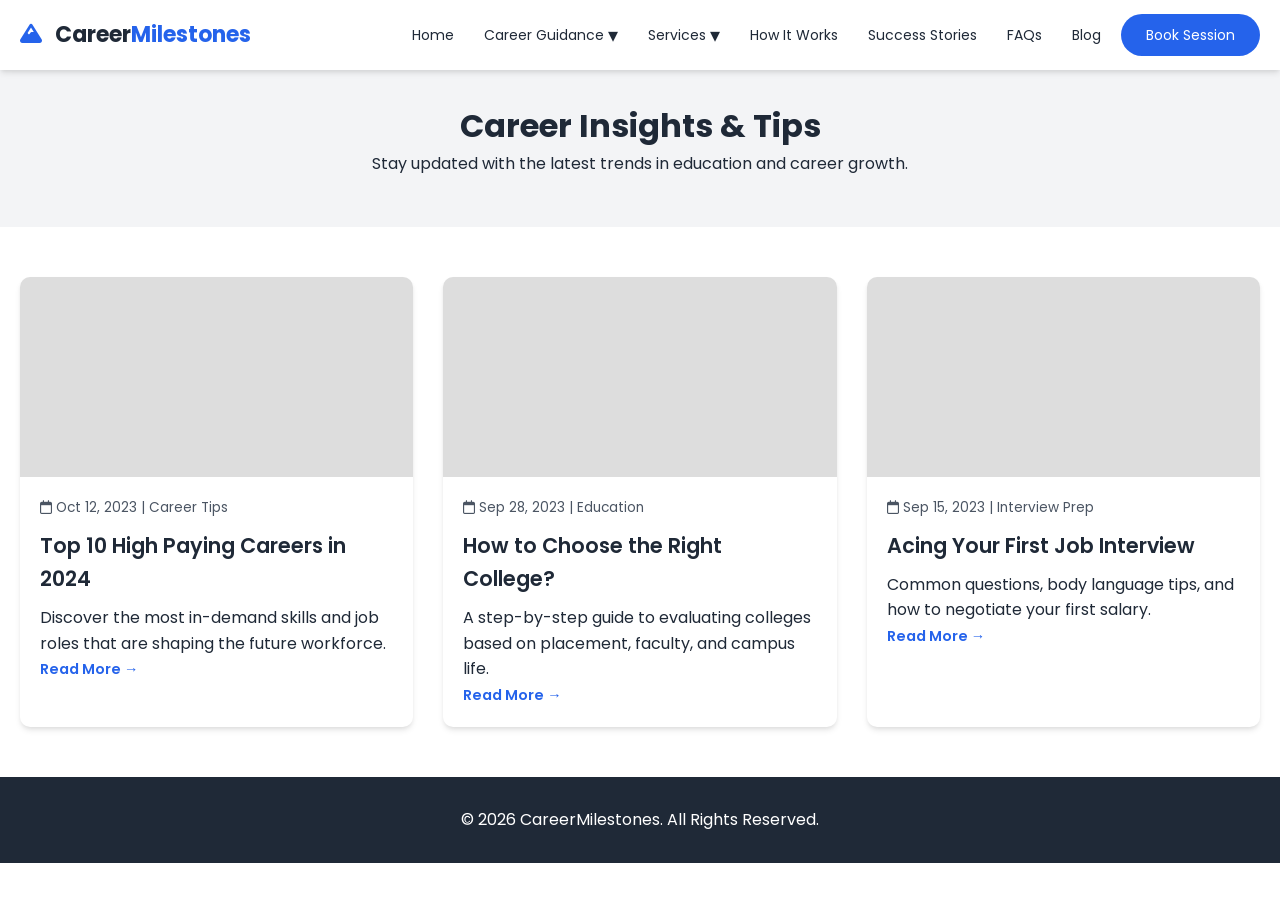
<file: blog.html>
<!DOCTYPE html>
<html lang="en">
<head>
    <meta charset="UTF-8">
    <meta name="viewport" content="width=device-width, initial-scale=1.0">
    <title>Blog | CareerMilestones</title>
    <link rel="stylesheet" href="index.css">
    <link href="https://fonts.googleapis.com/css2?family=Poppins:wght@300;400;500;600;700&display=swap" rel="stylesheet">
    <link rel="stylesheet" href="https://cdnjs.cloudflare.com/ajax/libs/font-awesome/6.4.0/css/all.min.css">
    <style>
        .blog-header { padding: 100px 0 50px; text-align: center; background: var(--light); }
        .blog-grid { display: grid; grid-template-columns: repeat(auto-fit, minmax(300px, 1fr)); gap: 30px; padding: 50px 0; }
        .blog-card { background: #fff; border-radius: 10px; overflow: hidden; box-shadow: var(--shadow); }
        .blog-img { height: 200px; background: #ddd; background-size: cover; background-position: center; }
        .blog-content { padding: 20px; }
        .blog-meta { font-size: 0.85rem; color: var(--text-gray); margin-bottom: 10px; }
        .blog-content h3 { margin-bottom: 10px; font-size: 1.3rem; font-weight: 600; color: var(--dark); }
        .read-more { color: var(--primary); font-weight: 600; font-size: 0.9rem; }
    </style>
</head>
<body>

    <!-- Navigation -->
    <nav class="navbar navbar-white">
        <div class="container nav-container">
            <a href="index.html" class="logo"><i class="fas fa-mountain"></i> Career<span class="highlight">Milestones</span></a>
            <ul class="nav-links">
                <li><a href="index.html#home">Home</a></li>

                <!-- Dropdown: Career Guidance -->
                <li class="dropdown">
                    <a href="#">Career Guidance <span class="arrow">▾</span></a>
                    <ul class="dropdown-menu">
                        <li><a href="index.html#after10">After 10th</a></li>
                        <li><a href="index.html#after12">After 12th</a></li>
                        <li><a href="index.html#graduation">After Graduation</a></li>
                        <li><a href="index.html#careerswitch">Career Switch</a></li>
                        <li><a href="index.html#studyabroad">Study Abroad</a></li>
                    </ul>
                </li>

                <!-- Dropdown: Services -->
                <li class="dropdown">
                    <a href="#">Services <span class="arrow">▾</span></a>
                    <ul class="dropdown-menu">
                        <li><a href="index.html#aptitude">Aptitude Test</a></li>
                        <li><a href="index.html#counseling">1-to-1 Counseling</a></li>
                        <li><a href="index.html#careerplanning">Career Planning</a></li>
                        <li><a href="index.html#resume">Resume & Interview</a></li>
                    </ul>
                </li>

                <li><a href="index.html#process">How It Works</a></li>
                <li><a href="index.html#success">Success Stories</a></li>
                <li><a href="index.html#faq">FAQs</a></li>
                <li><a href="blog.html">Blog</a></li>

                <li><a href="index.html#contact" class="btn-nav">Book Session</a></li>
            </ul>
            <div class="hamburger"><i class="fas fa-bars"></i></div>
        </div>
    </nav>

    <!-- Blog Header -->
    <header class="blog-header">
        <div class="container">
            <h1>Career Insights & Tips</h1>
            <p>Stay updated with the latest trends in education and career growth.</p>
        </div>
    </header>

    <!-- Blog Content -->
    <section class="container">
        <div class="blog-grid">
            <!-- Blog 1 -->
            <div class="blog-card">
                <div class="blog-img" style="background-image: url('https://images.unsplash.com/photo-1454165804606-c3d57bc86b40?ixlib=rb-4.0.3&auto=format&fit=crop&w=800&q=80');"></div>
                <div class="blog-content">
                    <div class="blog-meta"><i class="far fa-calendar"></i> Oct 12, 2023 | Career Tips</div>
                    <h3>Top 10 High Paying Careers in 2024</h3>
                    <p>Discover the most in-demand skills and job roles that are shaping the future workforce.</p>
                    <a href="#" class="read-more">Read More &rarr;</a>
                </div>
            </div>
            <!-- Blog 2 -->
            <div class="blog-card">
                <div class="blog-img" style="background-image: url('https://images.unsplash.com/photo-1523240795612-9a054b0db644?ixlib=rb-4.0.3&auto=format&fit=crop&w=800&q=80');"></div>
                <div class="blog-content">
                    <div class="blog-meta"><i class="far fa-calendar"></i> Sep 28, 2023 | Education</div>
                    <h3>How to Choose the Right College?</h3>
                    <p>A step-by-step guide to evaluating colleges based on placement, faculty, and campus life.</p>
                    <a href="#" class="read-more">Read More &rarr;</a>
                </div>
            </div>
            <!-- Blog 3 -->
            <div class="blog-card">
                <div class="blog-img" style="background-image: url('https://images.unsplash.com/photo-1573496359142-b8d87734a5a2?ixlib=rb-4.0.3&auto=format&fit=crop&w=800&q=80');"></div>
                <div class="blog-content">
                    <div class="blog-meta"><i class="far fa-calendar"></i> Sep 15, 2023 | Interview Prep</div>
                    <h3>Acing Your First Job Interview</h3>
                    <p>Common questions, body language tips, and how to negotiate your first salary.</p>
                    <a href="#" class="read-more">Read More &rarr;</a>
                </div>
            </div>
        </div>
    </section>

    <!-- Footer -->
    <footer>
        <div class="container footer-content">
            <p>&copy; 2026 CareerMilestones. All Rights Reserved.</p>
        </div>
    </footer>

    <script>
        // Simple Mobile Menu for Blog Page
        const hamburger = document.querySelector('.hamburger');
        const navLinks = document.querySelector('.nav-links');
        if(hamburger) {
            hamburger.addEventListener('click', () => {
                navLinks.classList.toggle('nav-active');
                const icon = hamburger.querySelector('i');
                if (navLinks.classList.contains('nav-active')) {
                    icon.classList.remove('fa-bars');
                    icon.classList.add('fa-times');
                } else {
                    icon.classList.remove('fa-times');
                    icon.classList.add('fa-bars');
                }
            });
        }
    </script>
</body>
</html>
</file>
<file: index.css>
/* --- Variables & Reset --- */
:root {
    --primary: #2563eb;       /* Professional Blue */
    --secondary: #1e40af;     /* Darker Blue */
    --accent: #06b6d4;        /* Teal */
    --gradient-primary: linear-gradient(135deg, #2563eb 0%, #06b6d4 100%);
    --gradient-soft: linear-gradient(135deg, #e0e7ff 0%, #f3f4f6 100%);
    --dark: #1f2937;
    --light: #f3f4f6;
    --white: #ffffff;
    --text-gray: #4b5563;
    --shadow: 0 4px 6px -1px rgba(0, 0, 0, 0.1), 0 2px 4px -1px rgba(0, 0, 0, 0.06);
    --transition: all 0.3s ease;
}

* {
    margin: 0;
    padding: 0;
    box-sizing: border-box;
}

html {
    scroll-behavior: smooth;
}

body {
    font-family: 'Poppins', sans-serif;
    line-height: 1.6;
    color: var(--dark);
    background-color: var(--white);
}

a { text-decoration: none; color: inherit; }
ul { list-style: none; }
img { max-width: 100%; display: block; }

/* --- Layout Utilities --- */
.container {
    /* max-width: 1100px; */
    margin: 0 auto;
    padding: 0 20px;
}

.section { padding-top: 60px; padding-bottom: 80px; }
.bg-light { background-color: var(--light); }

/* --- Buttons --- */
.btn {
    display: inline-block;
    padding: 12px 30px;
    border-radius: 50px;
    font-weight: 600;
    transition: var(--transition);
    cursor: pointer;
    border: none;
    font-size: 1rem;
}

.btn-primary {
    background: var(--gradient-primary);
    color: var(--white);
}

.btn-primary:hover { background-color: var(--secondary); transform: translateY(-2px); }

.btn-secondary {
    background-color: transparent;
    border: 2px solid var(--white);
    color: var(--white);
    margin-left: 10px;
}

.btn-secondary:hover { background-color: var(--white); color: var(--primary); }

/* --- Navbar --- */
.navbar {
    background: transparent;
    box-shadow: none;
    position: fixed;
    width: 100%;
    top: 0;
    z-index: 1000;
    height: 70px;
    display: flex;
    align-items: center;
    transition: background 0.3s ease, box-shadow 0.3s ease;
}

.navbar.scrolled, .navbar.navbar-white {
    background: var(--white);
    box-shadow: var(--shadow);
}

.nav-container {
    display: flex;
    justify-content: space-between;
    align-items: center;
    width: 100%;
}

.logo {
    font-size: 22px;
    /* font-size: 1.5rem; */
    font-weight: 700;
    color: var(--white);
    transition: color 0.3s ease;
}

.navbar.scrolled .logo, .navbar.navbar-white .logo {
    color: var(--dark);
}

.logo i {
    color: var(--accent);
    margin-right: 8px;
    transition: color 0.3s ease;
}

.navbar.scrolled .logo i, .navbar.navbar-white .logo i {
    color: var(--primary);
}
.nav-links {
    display: flex;
    align-items: center;
    gap: 10px;
}

.nav-links a {
    font-weight: 400;
    color: var(--white);
    padding: 10px 10px;
    transition: var(--transition);
    font-size: 14px;
        text-align: center;
    align-items: center;
    display

: flex;
    align-content: center;
    justify-content: center;
}

.navbar.scrolled .nav-links a, .navbar.navbar-white .nav-links a {
    color: var(--dark);
}

.nav-links a:hover {
    color: var(--accent);
}

.navbar.scrolled .nav-links a:hover, .navbar.navbar-white .nav-links a:hover {
    color: var(--primary);
}

/* Dropdown */
.dropdown {
    position: relative;
}

.dropdown-menu {
    position: absolute;
    top: 110%;
    left: 0;
    background: #fff;
    min-width: 220px;
    border-radius: 10px;
    box-shadow: 0 12px 30px rgba(0,0,0,0.12);
    opacity: 0;
    visibility: hidden;
    transform: translateY(10px);
    transition: all 0.3s ease;
    z-index: 999;
}

.dropdown-menu li {
    border-bottom: 1px solid #f0f0f0;
}

.dropdown-menu li:last-child {
    border-bottom: none;
}

.dropdown-menu a {
    display: block;
    padding: 12px 16px;
    font-size: 0.95rem;
}

.dropdown-menu a:hover {
    background: #f5f7ff;
    color: #4f46e5;
}

/* Show dropdown */
.dropdown:hover .dropdown-menu {
    opacity: 1;
    visibility: visible;
    transform: translateY(0);
}

/* Dropdown Active State (Parent Link) */
.dropdown:hover > a {
    color: var(--accent);
}

.navbar.scrolled .dropdown:hover > a, .navbar.navbar-white .dropdown:hover > a {
    color: var(--primary);
}

/* Arrow */
.arrow {
    font-size: 20px;
    margin-left: 4px;
}

.highlight { color: var(--primary); }

.nav-links .btn-nav {
    background-color: var(--primary);
    color: var(--white);
    padding: 10px 25px;
    border-radius: 50px;
}
.nav-links .btn-nav:hover { background-color: var(--secondary); color: var(--white) !important; transform: translateY(-2px); }

.navbar.scrolled .nav-links .btn-nav, .navbar.navbar-white .nav-links .btn-nav {
    color: var(--white);
}

/* Active Nav Link State */
.nav-links a.active:not(.btn-nav) {
    color: var(--accent);
    font-weight: 600;
}

.navbar.scrolled .nav-links a.active:not(.btn-nav), .navbar.navbar-white .nav-links a.active:not(.btn-nav) {
    color: var(--primary);
}

.hamburger { display: none; cursor: pointer; font-size: 1.5rem; color: var(--white); transition: color 0.3s ease; }

.navbar.scrolled .hamburger, .navbar.navbar-white .hamburger { color: var(--dark); }

/* --- Hero Section --- */
.hero {
    height: 90vh;
    position: relative;
    display: flex;
    align-items: center;
    text-align: center;
    color: var(--white);
    overflow: hidden;
}

.hero-slider {
    position: absolute;
    top: 0;
    left: 0;
    width: 100%;
    height: 100%;
    z-index: 0;
}

.slide {
    position: absolute;
    top: 0;
    left: 0;
    width: 100%;
    height: 100%;
    opacity: 0;
    transition: opacity 1.5s ease-in-out;
    display: flex;
    align-items: center;
    justify-content: center;
}

.slide.active {
    opacity: 1;
}

.slide-bg {
    position: absolute;
    top: 0;
    left: 0;
    width: 100%;
    height: 100%;
    background-size: cover;
    background-position: center;
    transform: scale(1.1);
    transition: transform 6s linear;
    z-index: 0;
}

.slide.active .slide-bg {
    transform: scale(1);
}

.overlay {
    position: absolute;
    top: 0; left: 0; width: 100%; height: 100%;
    /* background: linear-gradient(to bottom, rgba(0, 0, 0, 0.4), rgba(0, 0, 0, 0.8)); */
        background: linear-gradient(to bottom, rgb(127 124 124 / 40%), rgba(0, 0, 0, 0.8));
    z-index: 1;
}

.hero-content {
    position: relative;
    z-index: 2;
    max-width: 800px;
    margin: 0 auto;
    margin-top: 70px;
}

.hero h1 {
    font-size: 3.8rem;
    margin-bottom: 20px;
    line-height: 1.2;
    font-weight: 800;
    text-shadow: 0 2px 10px rgba(0,0,0,0.3);
    letter-spacing: -1px;
}

.hero p {
    font-size: 1.2rem;
    margin-bottom: 30px;
    opacity: 0.9;
}

/* --- Services --- */
.section-header { text-align: center; margin-bottom: 50px; }
.section-header h2 {
    font-size: 2.5rem;
    margin-bottom: 15px;
    color: var(--dark);
    font-weight: 700;
    position: relative;
    padding-bottom: 15px;
}
.section-header h2::after {
    content: '';
    position: absolute;
    bottom: 0;
    left: 50%;
    transform: translateX(-50%);
    width: 80px;
    height: 4px;
    background: var(--gradient-primary);
    border-radius: 2px;
}
.section-header p { color: var(--text-gray); }

.cards-grid {
    display: grid;
    grid-template-columns: repeat(auto-fit, minmax(300px, 1fr));
    gap: 30px;
}

.card {
    background: var(--white);
    padding: 40px 30px;
    border-radius: 10px;
    box-shadow: var(--shadow);
    transition: var(--transition);
    text-align: center;
    border-top: 4px solid transparent;
}

.card:hover { 
    transform: translateY(-10px); 
    border-top: 4px solid var(--primary);
}

.icon-box {
    font-size: 2.5rem;
    color: var(--accent);
    margin-bottom: 20px;
}

.card h3 { margin-bottom: 15px; font-size: 1.35rem; font-weight: 600; color: var(--dark); }
.card p { color: var(--text-gray); font-size: 0.95rem; }

/* --- About Section --- */
.split-layout {
    display: grid;
    grid-template-columns: 1fr 1fr;
    gap: 50px;
    align-items: center;
}

.about-image img {
    border-radius: 10px;
    box-shadow: var(--shadow);
}

.about-text h2 {
    font-size: 2.5rem;
    margin-bottom: 20px;
    font-weight: 700;
    position: relative;
    padding-bottom: 15px;
}
.about-text h2::after {
    content: '';
    position: absolute;
    left: 0;
    bottom: 0;
    width: 60px;
    height: 4px;
    background: var(--gradient-primary);
    border-radius: 2px;
}
.about-text p { color: var(--text-gray); margin-bottom: 20px; }

.feature-list li { margin-bottom: 15px; display: flex; align-items: center; gap: 10px; font-weight: 500; }
.feature-list i { color: var(--accent); font-size: 1.2rem; }

/* --- Contact Section --- */
.contact-box {
    display: grid;
    grid-template-columns: 1fr 1.5fr;
    background: var(--white);
    box-shadow: var(--shadow);
    border-radius: 10px;
    overflow: hidden;
}

.contact-info {
    background: var(--gradient-primary);
    color: var(--white);
    padding: 40px;
    display: flex;
    flex-direction: column;
    justify-content: center;
}

.contact-info h2 { margin-bottom: 20px; font-size: 2.2rem; font-weight: 700; }
.contact-info p { margin-bottom: 30px; opacity: 0.9; }
.info-item { display: flex; align-items: center; gap: 15px; margin-bottom: 20px; }
.social-icons-contact a { color: var(--white); font-size: 1.5rem; margin-right: 15px; transition: var(--transition); }
.social-icons-contact a:hover { color: var(--accent); }

.contact-form { padding: 40px; }
.form-group { margin-bottom: 20px; }
.form-group label { display: block; margin-bottom: 8px; font-weight: 500; font-size: 0.9rem; }
.form-group input, .form-group textarea {
    width: 100%;
    padding: 12px;
    border: 1px solid #ddd;
    border-radius: 5px;
    font-family: inherit;
    transition: var(--transition);
}
.form-group input:focus, .form-group textarea:focus {
    outline: none;
    border-color: var(--primary);
    box-shadow: 0 0 0 3px rgba(37, 99, 235, 0.1);
}

/* Form Validation Styles */
.error-msg {
    color: #ef4444;
    font-size: 0.85rem;
    margin-top: 5px;
    display: none;
}

@keyframes shake {
    0%, 100% { transform: translateX(0); }
    20%, 60% { transform: translateX(-5px); }
    40%, 80% { transform: translateX(5px); }
}

.form-group.error input, .form-group.error textarea {
    border-color: #ef4444;
    animation: shake 0.4s ease-in-out;
}

.form-group.error .error-msg {
    display: block;
}

/* --- Footer --- */
footer {
    background: var(--dark);
    color: var(--white);
    padding: 30px 0;
    text-align: center;
}

/* --- Stats Section --- */
.stats-section {
    background: var(--gradient-primary);
    color: var(--white);
    padding: 60px 0;
}

.stats-grid {
    display: flex;
    justify-content: space-around;
    text-align: center;
    flex-wrap: wrap;
    gap: 30px;
}

.stat-item h3 { font-size: 3rem; margin-bottom: 5px; }
.stat-item p { font-size: 1.1rem; opacity: 0.9; }

/* --- Process Section --- */
.process-grid {
    display: grid;
    grid-template-columns: repeat(auto-fit, minmax(220px, 1fr));
    gap: 30px;
    text-align: center;
}

.process-step {
    padding: 20px;
}

.step-number {
    background: var(--gradient-primary);
    color: var(--white);
    width: 50px;
    height: 50px;
    border-radius: 50%;
    display: flex;
    align-items: center;
    justify-content: center;
    font-size: 1.2rem;
    font-weight: 700;
    margin: 0 auto 20px;
}

.process-step h3 { margin-bottom: 15px; font-size: 1.3rem; font-weight: 600; color: var(--dark); }
.process-step p { color: var(--text-gray); font-size: 0.9rem; }

/* --- Testimonials Section --- */
.testimonials-grid {
    display: grid;
    grid-template-columns: repeat(auto-fit, minmax(300px, 1fr));
    gap: 30px;
}

.testimonial-card {
    background: var(--white);
    padding: 30px;
    border-radius: 10px;
    box-shadow: var(--shadow);
    border-left: 5px solid var(--accent);
}

.testimonial-card p {
    font-style: italic;
    color: var(--text-gray);
    margin-bottom: 20px;
}

.client-profile {
    display: flex;
    align-items: center;
    gap: 15px;
}

.client-profile img {
    width: 50px;
    height: 50px;
    border-radius: 50%;
    object-fit: cover;
    border: 2px solid var(--accent);
}

.client-info h4 { font-size: 1rem; margin-bottom: 2px; }
.client-info span { font-size: 0.85rem; color: var(--primary); font-weight: 500; }

/* --- Why Choose Us --- */
.why-choose-grid {
    display: grid;
    grid-template-columns: repeat(auto-fit, minmax(300px, 1fr));
    gap: 20px;
}

.feature-item {
    background: var(--white);
    padding: 20px;
    border-radius: 8px;
    box-shadow: var(--shadow);
    display: flex;
    align-items: center;
    gap: 15px;
    font-weight: 500;
}

.feature-item i { color: var(--accent); font-size: 1.2rem; }

/* --- Career Options --- */
.career-options-grid {
    display: flex;
    flex-wrap: wrap;
    justify-content: center;
    gap: 15px;
}

.career-tag {
    background: var(--white);
    padding: 10px 20px;
    border-radius: 30px;
    box-shadow: var(--shadow);
    font-weight: 500;
    color: var(--primary);
    border: 1px solid #e5e7eb;
    transition: var(--transition);
}

.career-tag:hover {
    background: var(--primary);
    color: var(--white);
    transform: translateY(-3px);
}

/* --- FAQ Section --- */
.faq-container { max-width: 800px; margin: 0 auto; }
.faq-item { background: var(--white); margin-bottom: 15px; border-radius: 5px; box-shadow: var(--shadow); overflow: hidden; }
.faq-question {
    padding: 20px;
    cursor: pointer;
    font-weight: 600;
    display: flex;
    justify-content: space-between;
    align-items: center;
    background: #fff;
}
.faq-answer {
    padding: 0 20px;
    max-height: 0;
    overflow: hidden;
    transition: max-height 0.3s ease;
    background: var(--light);
    color: var(--text-gray);
}
.faq-item.active .faq-answer { padding: 20px; }
.faq-item.active .faq-question i { transform: rotate(180deg); }

/* --- Guidance Blocks --- */
.guidance-block {
    background: var(--white);
    padding: 30px;
    margin-bottom: 20px;
    border-radius: 10px;
    box-shadow: var(--shadow);
    border-left: 5px solid var(--primary);
    transition: var(--transition);
}

.guidance-block:hover { transform: translateX(5px); }
.guidance-block h3 { color: var(--dark); margin-bottom: 10px; display: flex; align-items: center; gap: 10px; font-size: 1.4rem; font-weight: 600; }
.guidance-block h3 i { color: var(--accent); }

/* --- CTA Section --- */
.cta-section {
    background: var(--gradient-primary);
    color: var(--white);
    text-align: center;
    padding: 60px 20px;
}
.cta-section h2 { margin-bottom: 15px; }
.cta-section p { margin-bottom: 30px; font-size: 1.1rem; opacity: 0.9; }

/* --- WhatsApp Button --- */
.whatsapp-float {
    position: fixed;
    bottom: 30px;
    right: 30px;
    background-color: #25d366;
    color: white;
    width: 60px;
    height: 60px;
    border-radius: 50%;
    display: flex;
    align-items: center;
    justify-content: center;
    font-size: 30px;
    box-shadow: 2px 2px 10px rgba(0,0,0,0.2);
    z-index: 1000;
    transition: var(--transition);
}
.whatsapp-float:hover { transform: scale(1.1); }

/* --- Success Popup --- */
.popup-overlay {
    position: fixed;
    top: 0;
    left: 0;
    width: 100%;
    height: 100%;
    background: rgba(0, 0, 0, 0.5);
    display: flex;
    justify-content: center;
    align-items: center;
    z-index: 2000;
    backdrop-filter: blur(5px);
    opacity: 0;
    visibility: hidden;
    transition: all 0.3s ease;
}

.popup-overlay.show {
    opacity: 1;
    visibility: visible;
}

.popup-content {
    background: var(--white);
    padding: 40px;
    border-radius: 15px;
    text-align: center;
    box-shadow: 0 10px 30px rgba(0,0,0,0.2);
    transform: scale(0.8);
    transition: transform 0.3s cubic-bezier(0.175, 0.885, 0.32, 1.275);
    max-width: 400px;
    width: 90%;
}

.popup-overlay.show .popup-content { transform: scale(1); }
.popup-icon { width: 60px; height: 60px; background: #22c55e; color: white; border-radius: 50%; display: flex; align-items: center; justify-content: center; font-size: 30px; margin: 0 auto 20px; }
.popup-content h3 { margin-bottom: 10px; color: var(--dark); }
.popup-content p { color: var(--text-gray); }

/* --- Animations --- */
.animate-on-scroll {
    opacity: 0;
    transform: translateY(30px);
    transition: opacity 0.6s ease-out, transform 0.6s ease-out;
}

.animate-on-scroll.show {
    opacity: 1;
    transform: translateY(0);
}

/* --- Responsive Design --- */
@media (max-width: 768px) {
    .hamburger { display: block; }

    .nav-links {
        position: absolute;
        right: 0;
        top: 70px;
        background: var(--white);
        height: calc(100vh - 70px);
        width: 50%;
        flex-direction: column;
        align-items: center;
        justify-content: center;
        transform: translateX(100%);
        transition: transform 0.3s ease-in-out;
        box-shadow: -2px 0 5px rgba(0,0,0,0.1);
    }

    /* Class added by JS to show menu */
    .nav-links.nav-active {
        transform: translateX(0%);
    }

    .hero h1 { font-size: 2.5rem; }
    .split-layout { grid-template-columns: 1fr; }
    .about-image { order: -1; } /* Image on top for mobile */
    
    .contact-box { grid-template-columns: 1fr; }
    .contact-info { padding: 30px; }
    .contact-form { padding: 30px; }
}

@media (max-width: 480px) {
    .nav-links { width: 100%; }
    .hero-btns { display: flex; flex-direction: column; gap: 15px; }
    .btn-secondary { margin-left: 0; }
}
</file>
